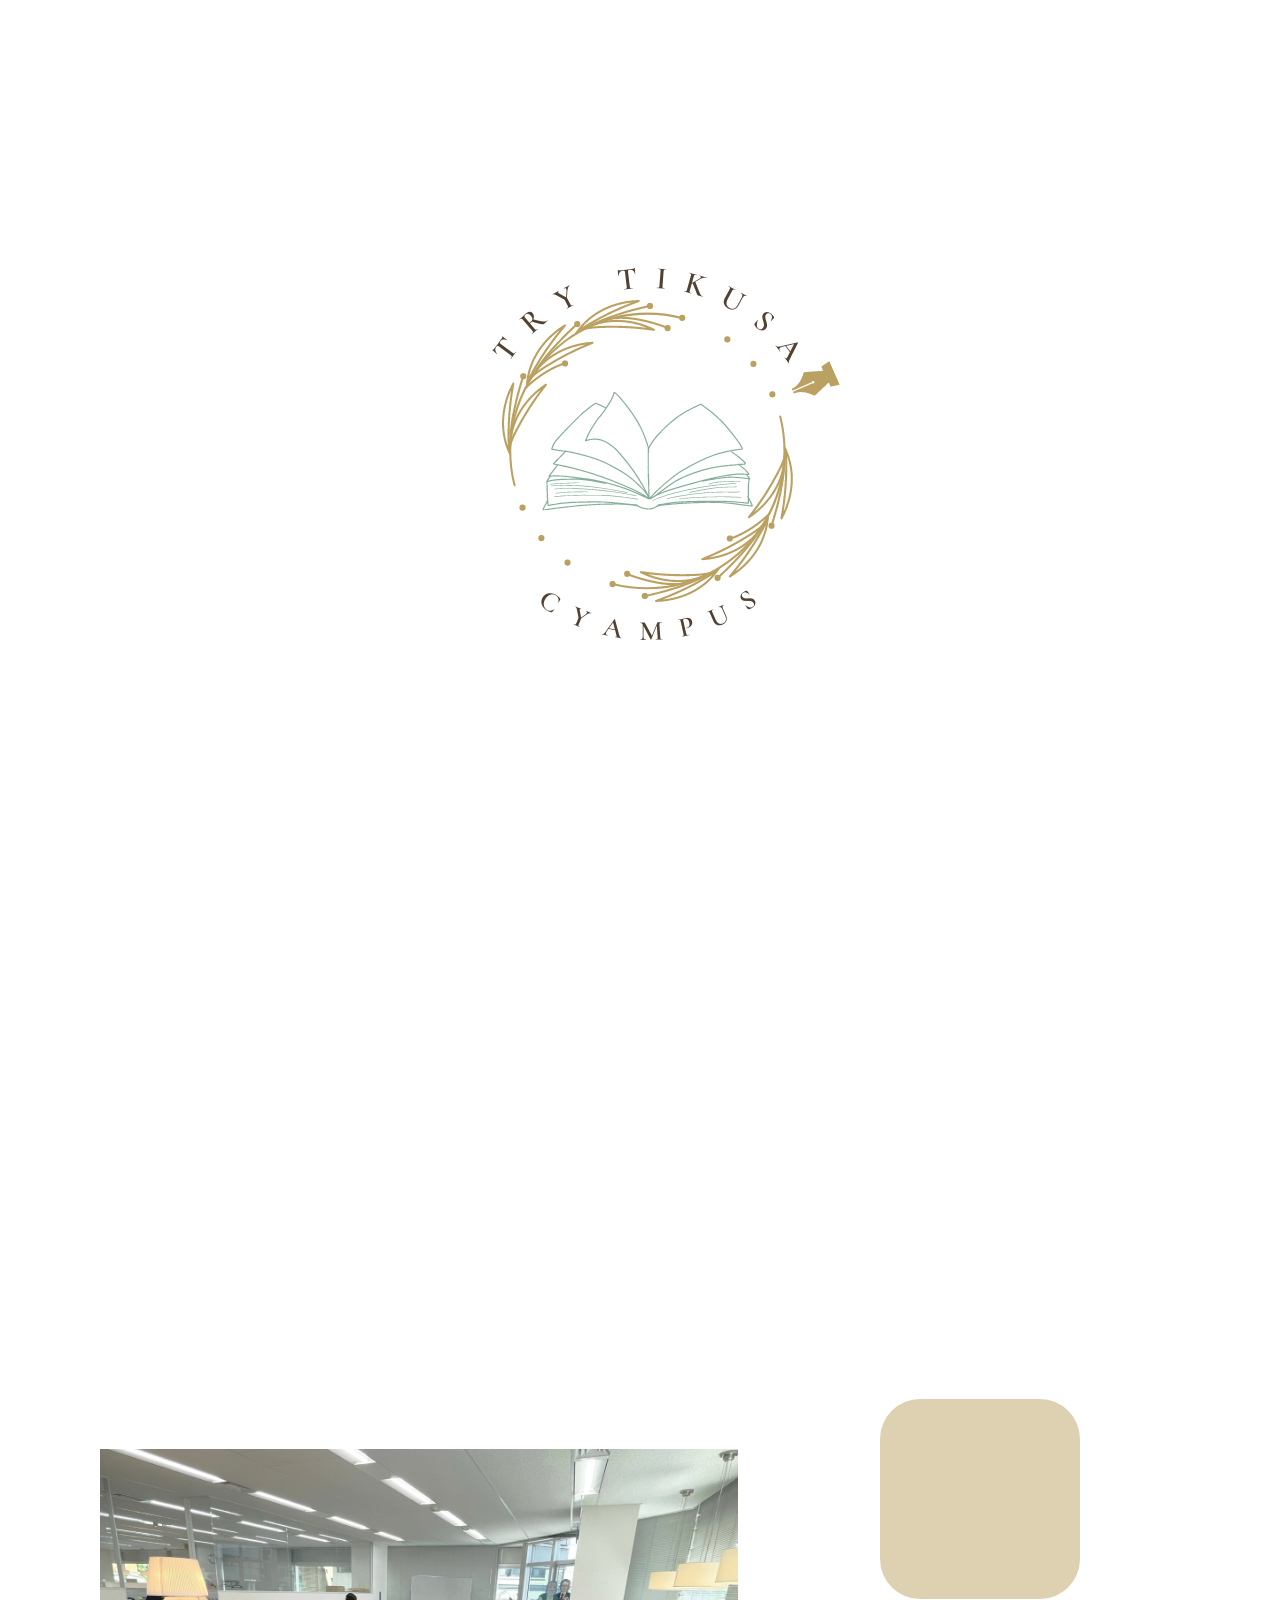
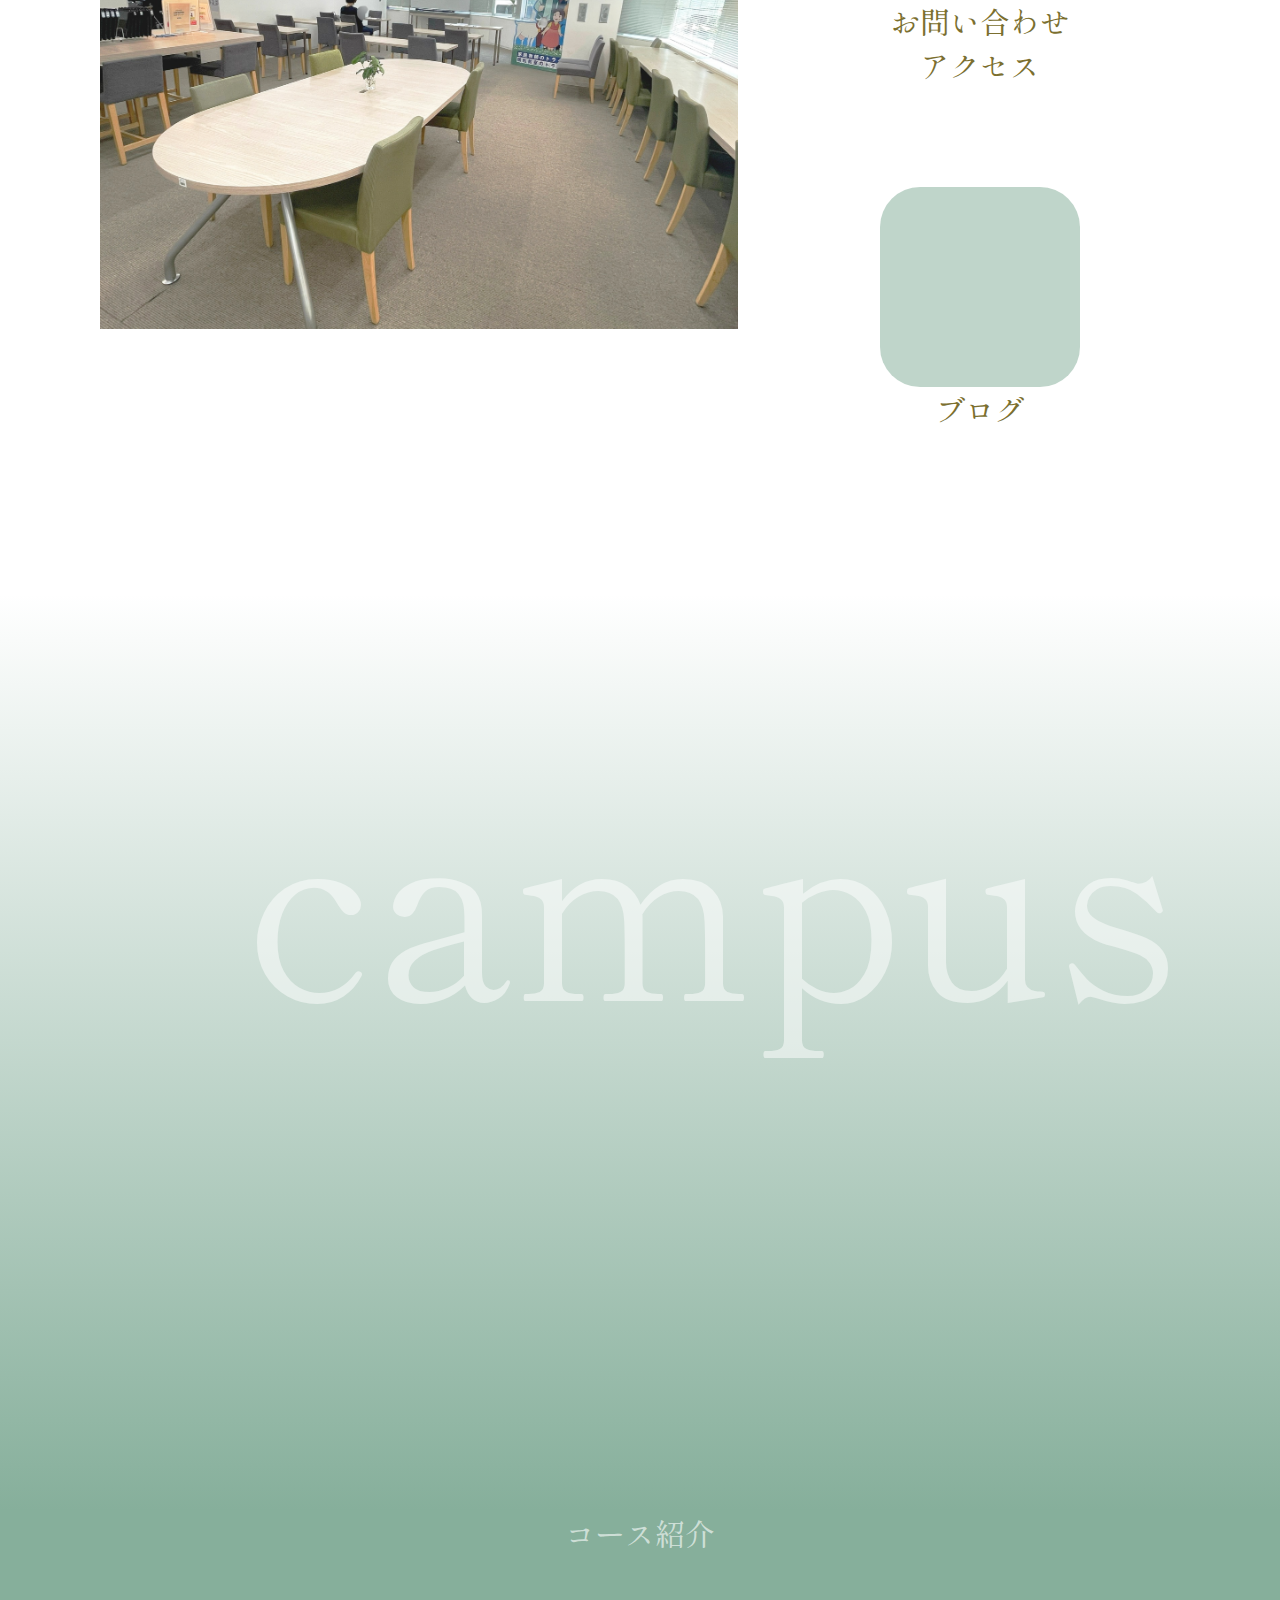
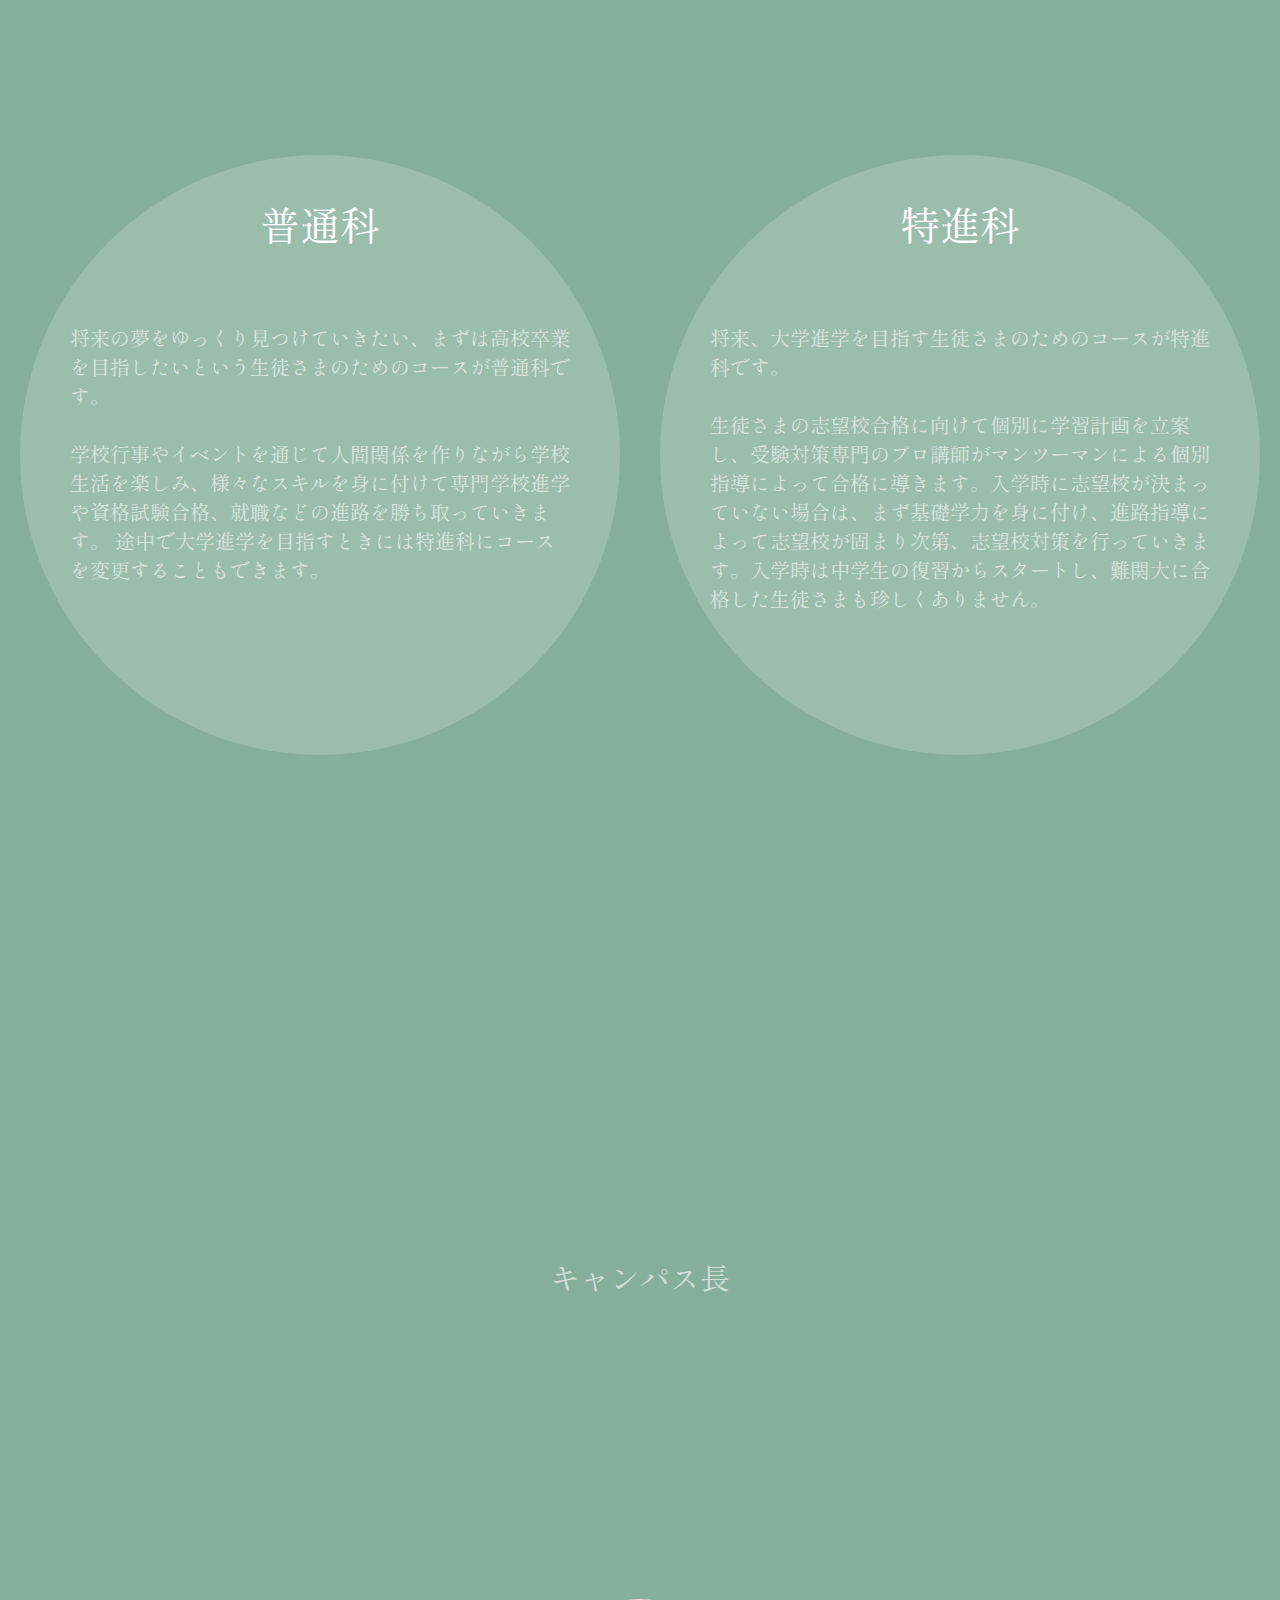
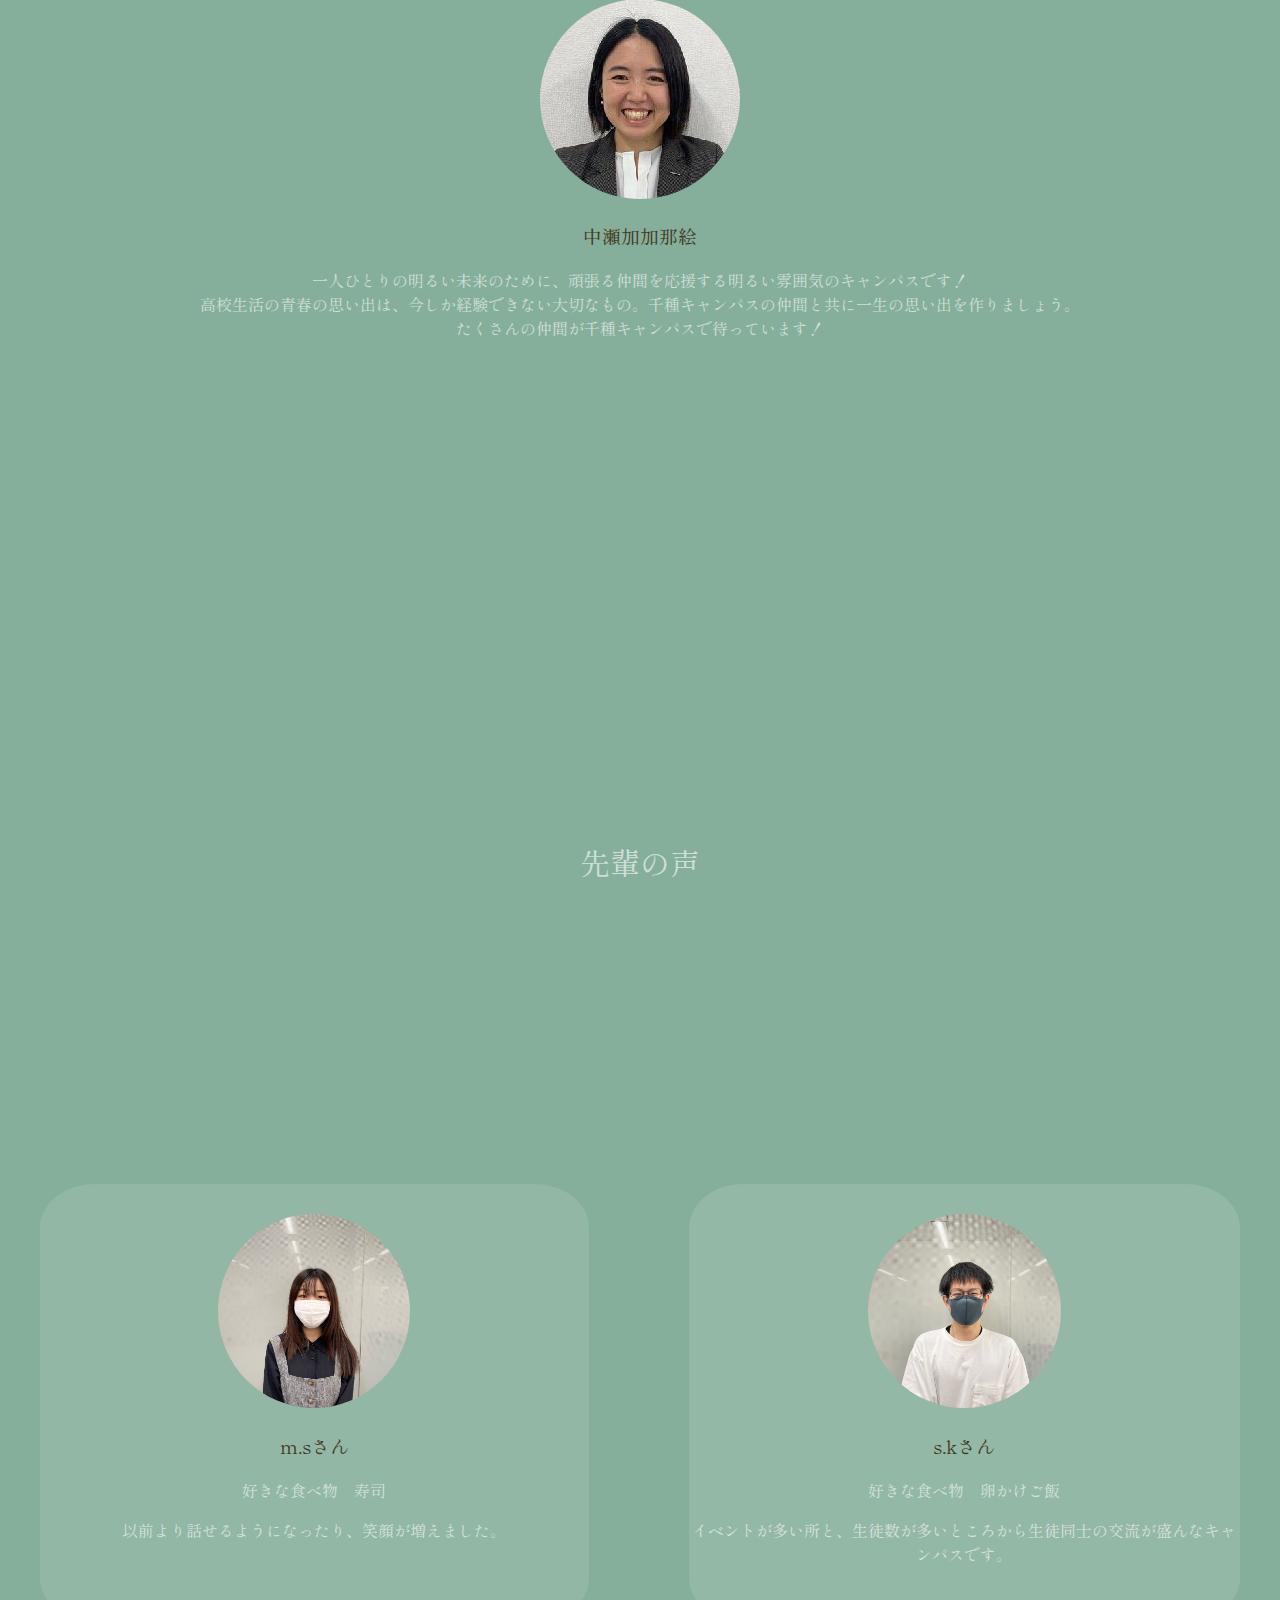
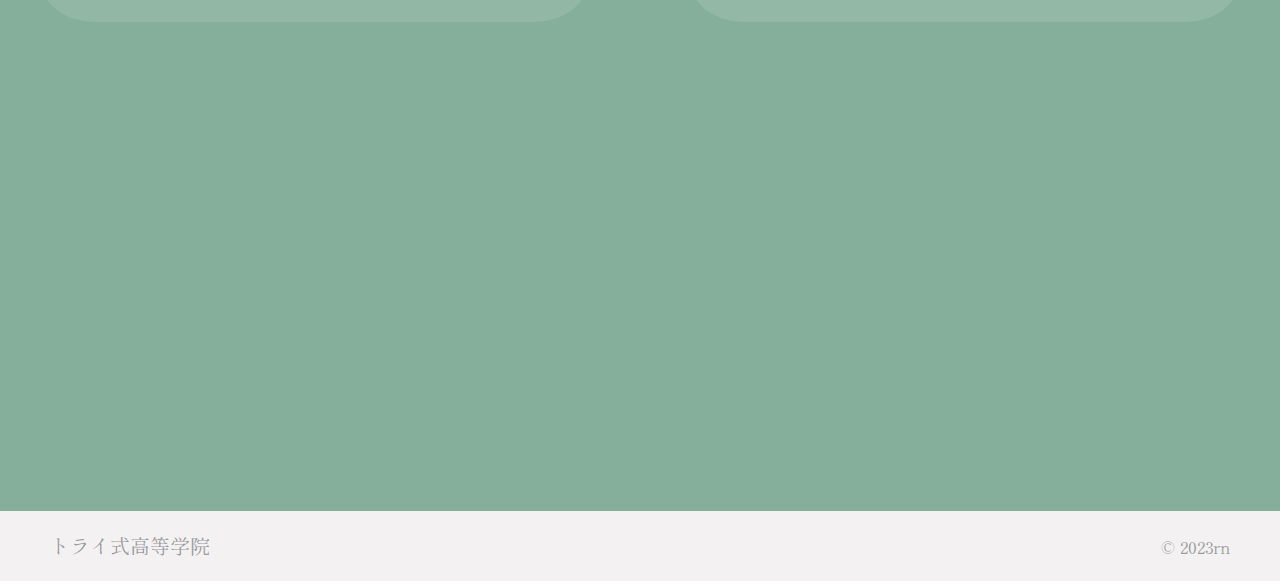
<file: index.html>
<!DOCTYPE html>
<html lang="ja">

<head>
    <meta charset="UTF-8">
    <meta http-equiv="X-UA-Compatible" content="IE=edge">
    <meta name="viewport" content="width=device-width, initial-scale=1.0">
    <title>千種キャンパス-ホームページ</title>

    <!--CSS-->
    <link rel="stylesheet" href="style.css">
</head>

<body>
    <div class="loading"><img src="images/tryrogo.png" alt=""></div>
    <div class="top"></div>
    <header>

        <div class="main-nav">
            <a href="https://www.try-gakuin.com/toiawase/?top=header">お問い合わせ</a>
            <a href="https://www.try-gakuin.com/opencampus/">オープンキャンパス</a>
        </div>

    </header>
    <main>

        <div class="Desktop1">
            <img src="images/IMG_6004 1.png" alt="">
            <div class="Desktop1-1"></div>

            <div class="item3">
                <h1>トライ式高等学院<br>千種駅前キャンパス</h1>
            </div>

        </div>

        <div class="point1">


            <div class="container">

                <div class="item4">
                    <img class="blogimg" src="images/image2 1.png">
                </div>
                <div class="pozi">
                    <a href="form.html">
                        <div class="item1"></div>
                        お問い合わせ<br>アクセス

                    </a>
                    <a
                        href="https://www.try-gakuin.com/blog/category/%E5%8D%83%E7%A8%AE%E6%A0%A1%E3%83%96%E3%83%AD%E3%82%B0/">
                        <div class="item2"></div>ブログ

                    </a>
                </div>
            </div>
            <h3>campus</h3>
        </div>
        <div class="charmpoint">
            <div class="course">

                <div class="course2">
                    <h2>コース紹介</h2>
                    <div class="container2">
                        <div class="item5">
                            <h3>普通科</h3>
                            <p>将来の夢をゆっくり見つけていきたい、まずは高校卒業を目指したいという生徒さまのためのコースが普通科です。<br><br>学校行事やイベントを通じて人間関係を作りながら学校生活を楽しみ、様々なスキルを身に付けて専門学校進学や資格試験合格、就職などの進路を勝ち取っていきます。
                                途中で大学進学を目指すときには特進科にコースを変更することもできます。</p>
                        </div>

                        <div class="item6">
                            <h3>特進科</h3>
                            <p>将来、大学進学を目指す生徒さまのためのコースが特進科です。<br><br>生徒さまの志望校合格に向けて個別に学習計画を立案し、受験対策専門のプロ講師がマンツーマンによる個別指導によって合格に導きます。入学時に志望校が決まっていない場合は、まず基礎学力を身に付け、進路指導によって志望校が固まり次第、志望校対策を行っていきます。入学時は中学生の復習からスタートし、難関大に合格した生徒さまも珍しくありません。
                            </p>
                        </div>
                    </div>
                </div>

            </div>

            <div class="teacher">
                <h2>キャンパス長</h2>


                <div class="item7">
                    <img class="teacherimg" src="images/chikusa_chief_02 nakase.jpg" alt="">
                    <h3>中瀬加加那絵</h3>
                    <p>一人ひとりの明るい未来のために、頑張る仲間を応援する明るい雰囲気のキャンパスです！<br>高校生活の青春の思い出は、今しか経験できない大切なもの。千種キャンパスの仲間と共に一生の思い出を作りましょう。<br>たくさんの仲間が千種キャンパスで待っています！
                    </p>
                </div>
            </div>

            <div class="student">
                <h2>先輩の声</h2>

                <div class="item10">
                    <div class="item8">
                        <img src="images/IMG_6065.jpg" alt="">
                        <h3>m.sさん</h3>
                        <p>好きな食べ物　寿司</p>
                        <p>以前より話せるようになったり、笑顔が増えました。</p>
                    </div>

                    <div class="item9">
                        <img src="images/IMG_6064.jpg" alt="">
                        <h3>s.kさん</h3>
                        <p>好きな食べ物　卵かけご飯</p>
                        <p>イベントが多い所と、生徒数が多いところから生徒同士の交流が盛んなキャンパスです。</p>
                    </div>
                </div>

            </div>
        </div>

    </main>
    <footer>
        <div class="end">
            <div>
                <a href="https://www.try-gakuin.com/?gad=1&gclid=Cj0KCQjw7aqkBhDPARIsAKGa0oL8C8Loxf2Q-q33CsltJS_-JZfL2ybdgaCBUPLwr9DS4c9YOyDuiZsaAumlEALw_wcB">トライ式高等学院</a>
            </div>
            <div>
                <small>&copy; 2023rn</small>
            </div>
        </div>
    </footer>
    <script src="https://code.jquery.com/jquery-3.7.0.min.js"
        integrity="sha256-2Pmvv0kuTBOenSvLm6bvfBSSHrUJ+3A7x6P5Ebd07/g=" crossorigin="anonymous"></script>
    <script src="./script.js"></script>

</body>

</html>
</file>
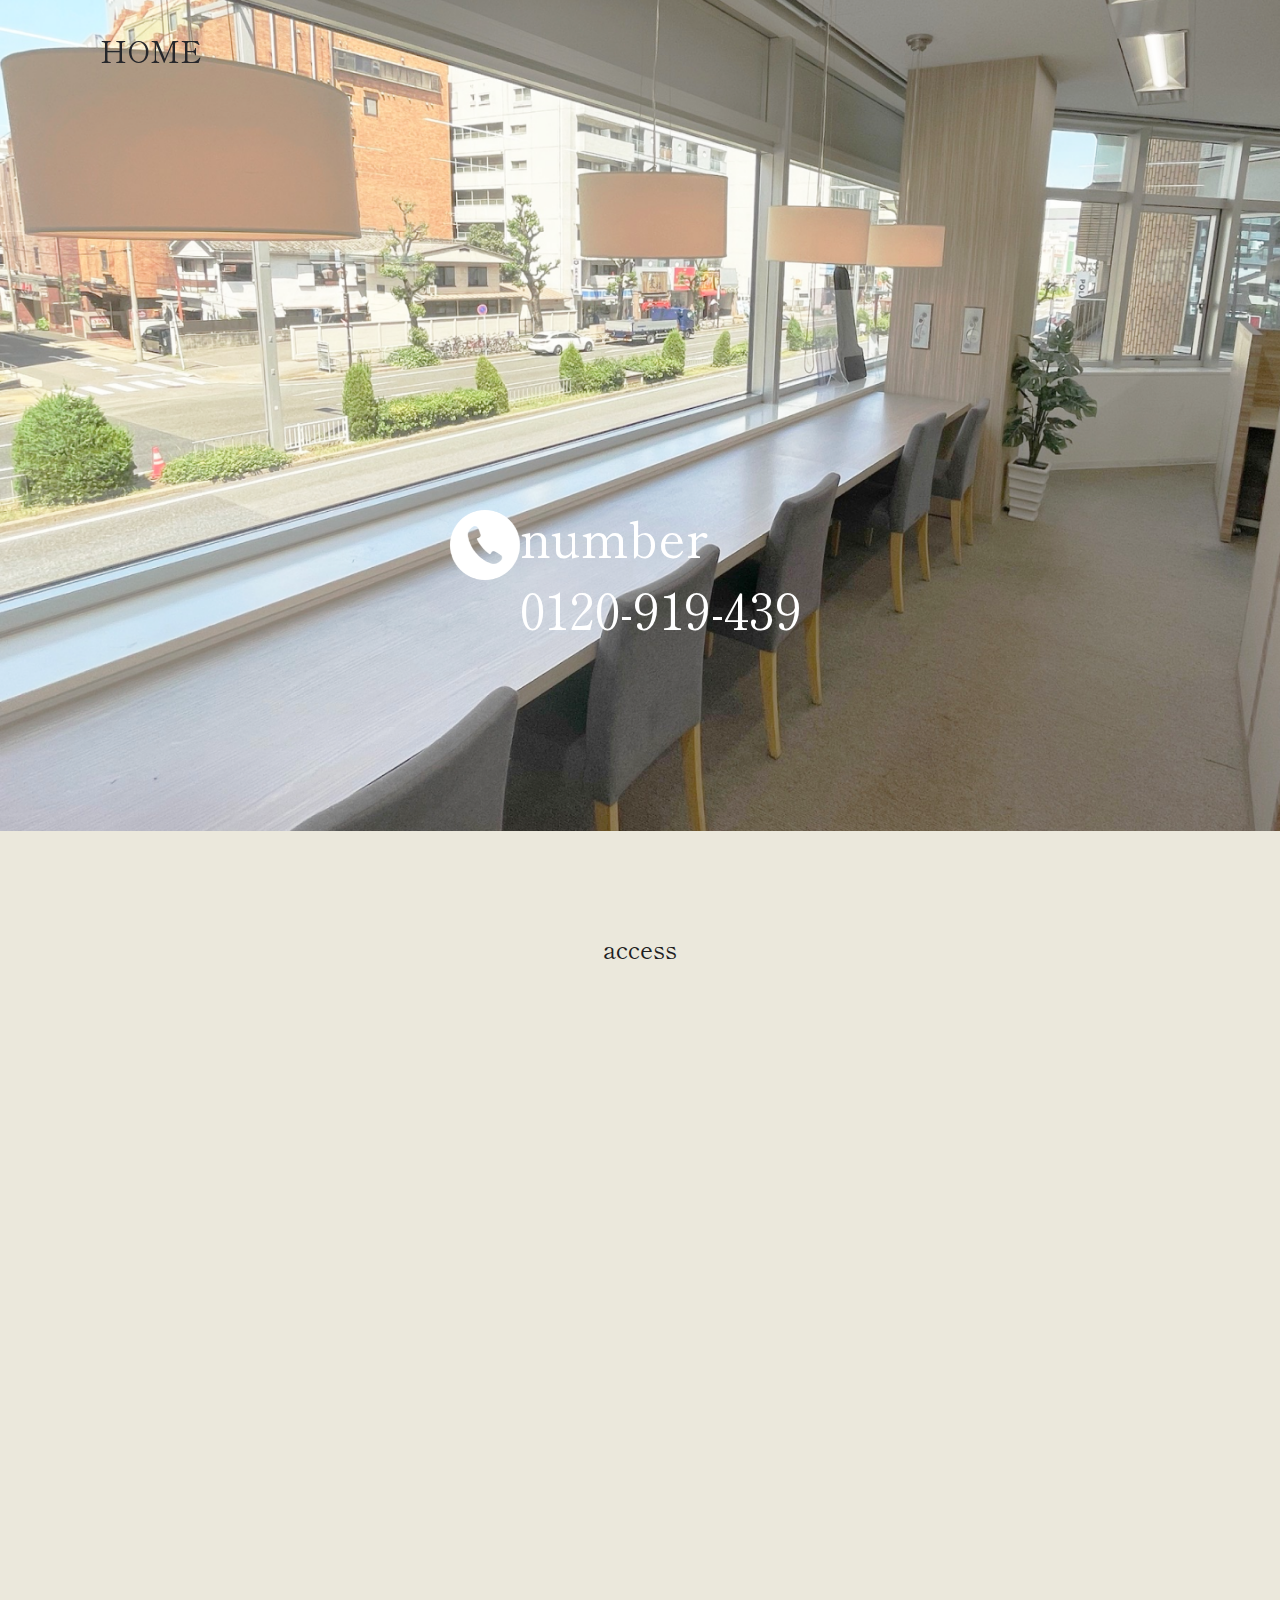
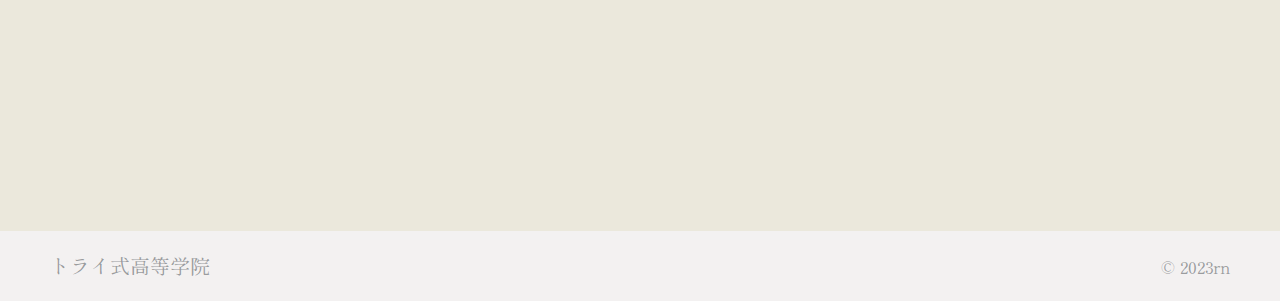
<file: form.html>
<!DOCTYPE html>
<html lang="ja">

<head>
    <meta charset="UTF-8">
    <meta http-equiv="X-UA-Compatible" content="IE=edge">
    <meta name="viewport" content="width=device-width, initial-scale=1.0">
    <title></title>
    <link rel="stylesheet" href="style.css">
</head>

<body>

    <header>
        <div class="main-nav2"><a href="index.html">HOME</a></div>
        
    </header>

    <main>
        <div class="top1">

            <img src="images/image1 1.png" alt="">
            <div class="top1-1"></div>


        </div>
        <div class="top1-2"><img src="images/icon.png"><a>number<br>0120-919-439</a>
        </div>
        <div class="top2">

            <h2>access</h2>
            <div class="map">
                <iframe
                    src="https://www.google.com/maps/embed?pb=!1m18!1m12!1m3!1d3261.4660018182135!2d136.93457310000002!3d35.1699362!2m3!1f0!2f0!3f0!3m2!1i1024!2i768!4f13.1!3m3!1m2!1s0x600370f30305550d%3A0x8b4133130fa68b7e!2z44OI44Op44Kk5byP6auY562J5a2m6ZmiIOWNg-eoruOCreODo-ODs-ODkeOCuQ!5e0!3m2!1sja!2sjp!4v1685083861515!5m2!1sja!2sjp"
                    width="700" height="500" style="border:0;" allowfullscreen="" loading="lazy"
                    referrerpolicy="no-referrer-when-downgrade"></iframe>
            </div>
        </div>
        
    </main>
    <footer>
        <div class="end">
            <div>
                <a href="https://www.try-gakuin.com/?gad=1&gclid=Cj0KCQjw7aqkBhDPARIsAKGa0oL8C8Loxf2Q-q33CsltJS_-JZfL2ybdgaCBUPLwr9DS4c9YOyDuiZsaAumlEALw_wcB">トライ式高等学院</a>
            </div>
            <div>
                <small>&copy; 2023rn</small>
            </div>
    </footer>
</body>

</html>
</file>
<file: style.css>
@charset "UTF-8";


@import url('https://fonts.googleapis.com/css2?family=Shippori+Mincho&display=swap');


* {
    font-family: 'Shippori Mincho', serif;
}

html {
    font-size: 100%;
}

body {
    margin: 0;
}


.loading {

    position: fixed;
    height: 100vh;
    width: 100%;
    background: #fff;
    animation: loading 5s forwards;
    z-index: 999;
    transform: translate3d(0, 0, 0);
}

.loading div {

    display: flex;
    justify-content: center;
}

.loading img {
    position: absolute;
    top: 50%;
    left: 50%;
    transform: translate(-50%, -50%)
}

header {

    z-index: 100;
    width: 100%;
    /* 幅いっぱいを指定 */
    height: 100px;
    /* 高さを50pxに指定 */

    padding: 20px 50px;
    /* ヘッダーに上下左右それぞれ余白を指定 */
    box-sizing: border-box;
    /* padding分を含んで幅を100%にするため */
    position: fixed;
    /* ウィンドウを基準に画面に固定 */
    top: 0;
    /* 上下の固定位置を上から0pxにする */
    left: 0;
    /* 左右の固定位置を左から0pxにする */
    display: flex;
    /* 中の要素を横並びにする */
    align-items: center;
    /* 中の要素を上下中央に並べる */
}





.main-nav {
    display: flex;
    font-size: 30px;
}

.main-nav a {
    color: #ffffff;
    text-decoration: none;
    margin-left: 50px;
}

.main-nav2 {
    display: flex;
    font-size: 30px;
}

.main-nav2 a {
    color: hsl(228, 6%, 16%);
    text-decoration: none;
    margin-left: 50px;
}

.Desktop1 {
    display: flex;
    background-repeat: no-repeat;
    background-size: cover;
    position: relative;

}

.Desktop1-1 {
    background-image: linear-gradient(180deg, transparent 0 60%, #ffffff 100%);
    position: absolute;
    width: 100%;
    height: 100%;
    z-index: 30;
}

.Desktop1 img {

    width: 100%;
    object-fit: cover;


}

.item3 {
    background: #ffffff8e;
    border-radius: 50px;
    /* ボックスの四つ角を丸くする */
    margin-left: 5%;
    /* margin-top: 45%; */
    width: 250px;
    height: 216px;
    position: absolute;
    bottom: 7%;
    z-index: 50;

    /* 文字の指定 */

}



.item3 h1 {

    font-family: sans-serif;
    font-size: 24px;
    text-align: center;
    font-weight: lighter;
    color: #7b702fbd;
    word-wrap: break-word;



    flex-direction: column;

    margin-top: 30%;

}


.point1 {

    height: auto;
    padding-top: 500px;
    padding-left: 100px;
    padding-right: 100px;
    height: 1792px;

    background-color: #ffffff;
    background-image: linear-gradient(180deg, transparent 0 60%, #86AF9B 100%);
}

.point1 h3 {
    color: #ffffff80;
    font-weight: lighter;
    text-align: right;

    font-size: 250px;
    word-wrap: break-word;

}

.container {
    display: flex;
    grid-template-columns: 200px 200px 200px;
}


.item4 img {
    max-width: 100%;
    width: 85%;
    flex-wrap: nowrap;

    margin-top: 130px;

}

.pozi {
    padding: 30px;
    display: grid;
    grid-template-columns: 200px;
    margin-top: 50px;

    padding-right: 100px;
    text-align: center;
    height: auto;

}

.pozi a {
    text-align: center;
    text-decoration: none;
    font-size: 30px;
    color: #7b6f2f;

}


.item1 {
    display: flex;
    background: #baa1617e;
    border-radius: 40px;
    /* ボックスの四つ角を丸くする */


    width: 200px;
    height: 200px;

}

.item2 {
    display: flex;
    background: #86af9b86;
    margin-top: 100px;
    border-radius: 40px;
    /* ボックスの四つ角を丸くする */

    width: 200px;
    height: 200px;

}

.course2 h2 {
    margin-bottom: 200px;
}

.container2 {
    display: flex;

    justify-content: space-around;
    width: 100%;

}

.container2 p {
    color: #ffffff9c;
}

.item5 {
    width: 600px;
    height: 600px;
    background-color: #ffffff2d;
    border-radius: 100%;
    /* ボックスの四つ角を丸くする */
}

.item5 h3 {
    text-align: center;
    font-size: 40px;
    font-weight: lighter;
    color: #fff;
}

.item5 p {
    font-size: 20px;
    height: 200px;
    padding-left: 50px;
    padding-right: 50px;
    padding-top: 30px;

}

.item6 {
    width: 600px;
    height: 600px;
    background-color: #ffffff2d;
    border-radius: 100%;
    /* ボックスの四つ角を丸くする */
}

.item6 h3 {
    text-align: center;
    font-size: 40px;
    font-weight: lighter;
    color: #fff;
}

.item6 p {
    font-size: 20px;
    padding-left: 50px;
    height: 200px;
    padding-right: 50px;
    padding-top: 30px;
}

.charmpoint {
    background-color: #86AF9B;
    height: 3800px;

    width: 100%;

}

.charmpoint h2 {
    margin-top: 0%;
    text-align: center;
    color: #ffffff9d;
    font-size: 30px;
    font-weight: lighter;
}

.teacher h2 {
    margin-bottom: 300px;
    margin-top: 500px;
}

.teacher img {

    border-radius: 100%;
    /* ボックスの四つ角を丸くする */
}

.student h2 {
    margin-bottom: 300px;
    margin-top: 500px;
}

.item7 {
    text-align: center;
}

.teacher h3 {
    color: #413822;
    font-weight: lighter;
}

.teacher p {
    color: #ffffff9c;
}

.item10 {
    display: flex;
    gap: 100px;
    justify-content: space-around;
    text-align: center;
}

.item8 {
    background-color: #ffffff1b;
    padding-top: 30px;
    margin-left: 40px;
    padding-bottom: 40px;
    border-radius: 10%;
}

.item9 {
    background-color: #ffffff1e;
    padding-top: 30px;
    margin-right: 40px;
    padding-bottom: 40px;
    border-radius: 10%;
}

.item8 img {
    width: 35%;
    border-radius: 100%;
    /* ボックスの四つ角を丸くする */
}

.item9 img {
    width: 35%;
    border-radius: 100%;
    /* ボックスの四つ角を丸くする */
}

.item10 h3 {
    font-weight: lighter;
    color: #413822;
}

.item10 p {
    color: #ffffff9c;
}

/* フォーム */
.top2 {
    background-color: #ebe8dc;

    width: 100%;
    height: 1000px;
    display: flex;
    flex-direction: column;
    text-align: center;
}

.top2 h2 {
    margin-top: 100px;
    margin-bottom: 100px;
    color: #202021;
    font-weight: lighter;
}

.top1 img {
    background-repeat: no-repeat;
    background-size: cover;
    width: 100%;
    height: auto;
}


.top1-2 a {

    font-size: 50px;
    font-weight: lighter;

}


.top1-2 {
    display: flex;
    position: absolute;
    top: 500px;
    left: 450px;
    color: #ffffff;

    height: auto;
}

.top1-2 img {
    width: 70px;
    height: 70px;
    margin-top: 10px;
}

.top1 {
    text-align: center;
    display: flex;

}

footer {

    height: 70px;
    width: 100%;
    background-color: #f3f1f1;

}

.end {
    display: flex;
    font-size: 20px;
    padding: 20px 50px 20px;


}
.end {
    display: flex;
    justify-content: space-between;
  }

.end a {
    text-decoration: none;
    color: #555a5e96;
}
.end small{
    color: #555a5e96;
}

@keyframes loading {
    0% {
        opacity: 1;
    }

    100% {
        opacity: 0;
        visibility: hidden;
    }
}
</file>
